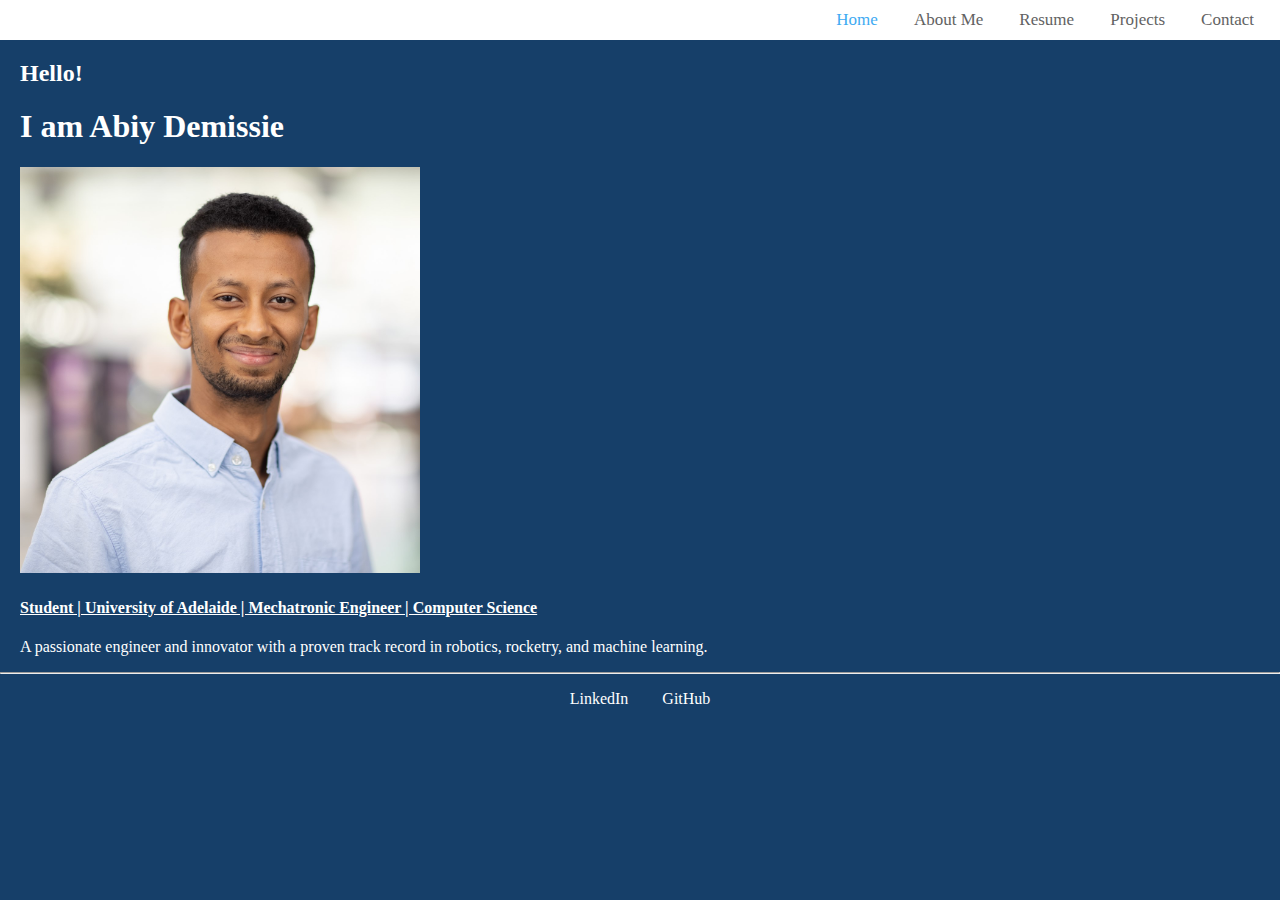
<file: index.html>
<!DOCTYPE html>
<html lang="en">
<head>
    <meta charset="UTF-8">
    <meta name="viewport" content="width=device-width, initial-scale=1.0">
    <link rel="icon" type="image/png" href="./img/AbiyDemissieLogo.png"> 
    <title>Abiy Demissie</title>
    <link rel="stylesheet" href="css/style.css">
</head>

<body>

    <header>
    <nav class="navigationbar">
        <a href="index.html" class="active">Home</a>
        <a href="about.html">About Me</a> 
        <a href="resume.html"> Resume </a> 
        <a href="projects.html"> Projects</a>
        <a href="contact.html">Contact</a>
    </nav>
    </header>

    <main class="main">

    <h2>Hello!</h2>
    <h1>I am Abiy Demissie </h1>

    <img src ="/img/AbiyDemissie.jpg" width="400" alt="headshot of Abiy Demissie">

    <h4><u>Student | University of Adelaide | Mechatronic Engineer | Computer Science</u></h4>

    <p>A passionate engineer and innovator with a proven track record in robotics, rocketry, and machine learning.</p>

    </main>

    <footer class="footer">
    <hr>
    <a href="https://au.linkedin.com/in/abiy-demissie" target="_blank" rel="noopener noreferrer">LinkedIn </a>
    <a href="https://github.com/Abiy-Demissie" target="_blank" rel="noopener noreferrer">GitHub</a></h5>
    </footer>

</body>
</html>
</file>
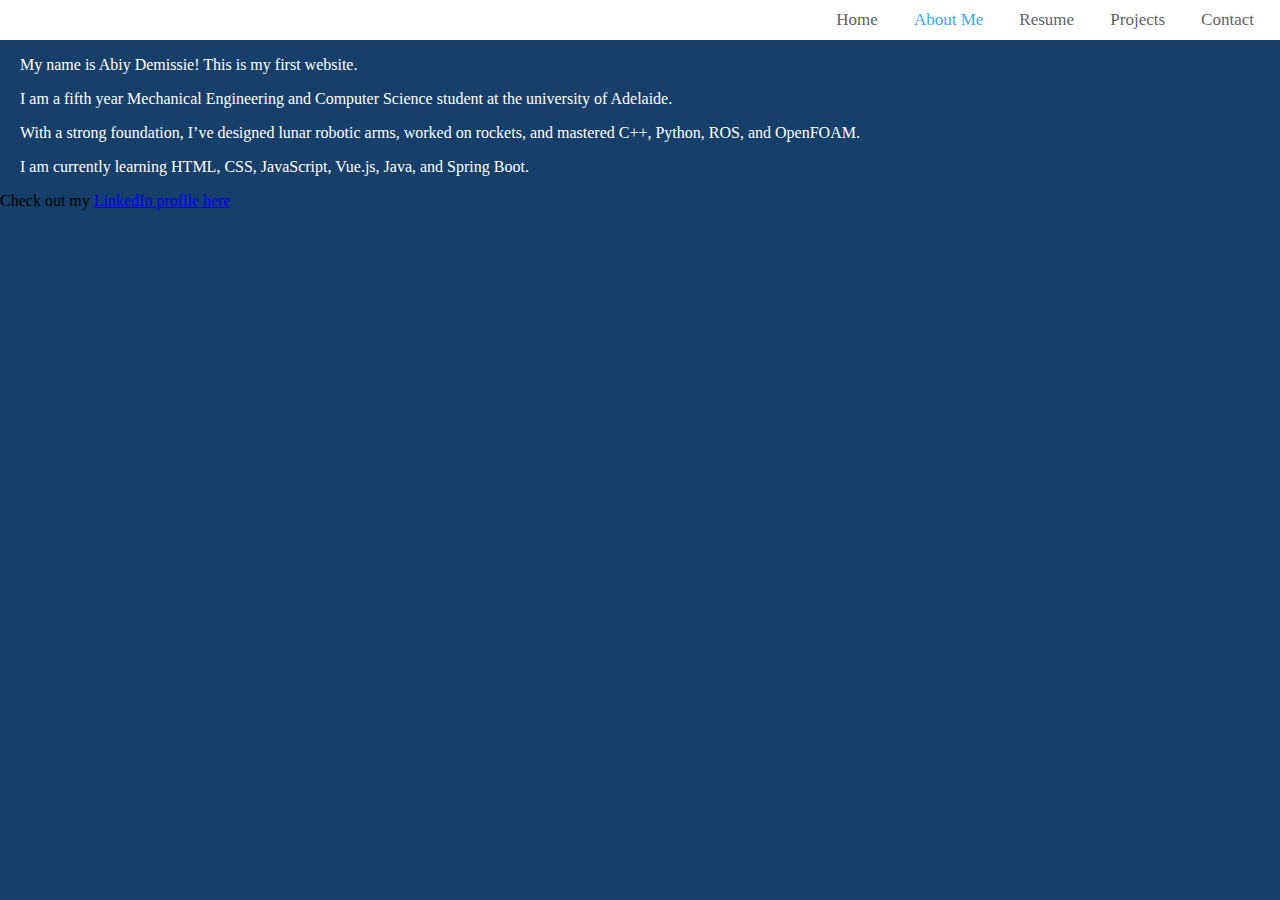
<file: about.html>
<!DOCTYPE html>
<html lang="en">
<head>
    <meta charset="UTF-8">
    <meta name="viewport" content="width=device-width, initial-scale=1.0">
    <title>About Me</title>
    <link rel="stylesheet" href="css/style.css">
</head>
<body>
    <header>
    <nav class="navigationbar">
        <a href="index.html">Home</a>
        <a href="about.html" class="active">About Me</a> 
        <a href="resume.html"> Resume </a> 
        <a href="projects.html"> Projects</a>
        <a href="contact.html">Contact</a>
    </nav>
    </header>

    <main class="main">

    <p>My name is Abiy Demissie! This is my first website.</p>

    <p>I am a fifth year Mechanical Engineering and Computer Science student at the university of Adelaide.</p>

    <p> With a strong foundation, I’ve designed lunar robotic arms, worked on rockets, and mastered C++, Python, ROS, and OpenFOAM.</p>

    <p> I am currently learning HTML, CSS, JavaScript, Vue.js, Java, and Spring Boot.</p>

    </main>

    <footer>
    <p>Check out my <a href="https://au.linkedin.com/in/abiy-demissie" target="_blank" rel="noopener noreferrer"> LinkedIn profile here </a></p>
    </footer>

</body>
</html>
</file>
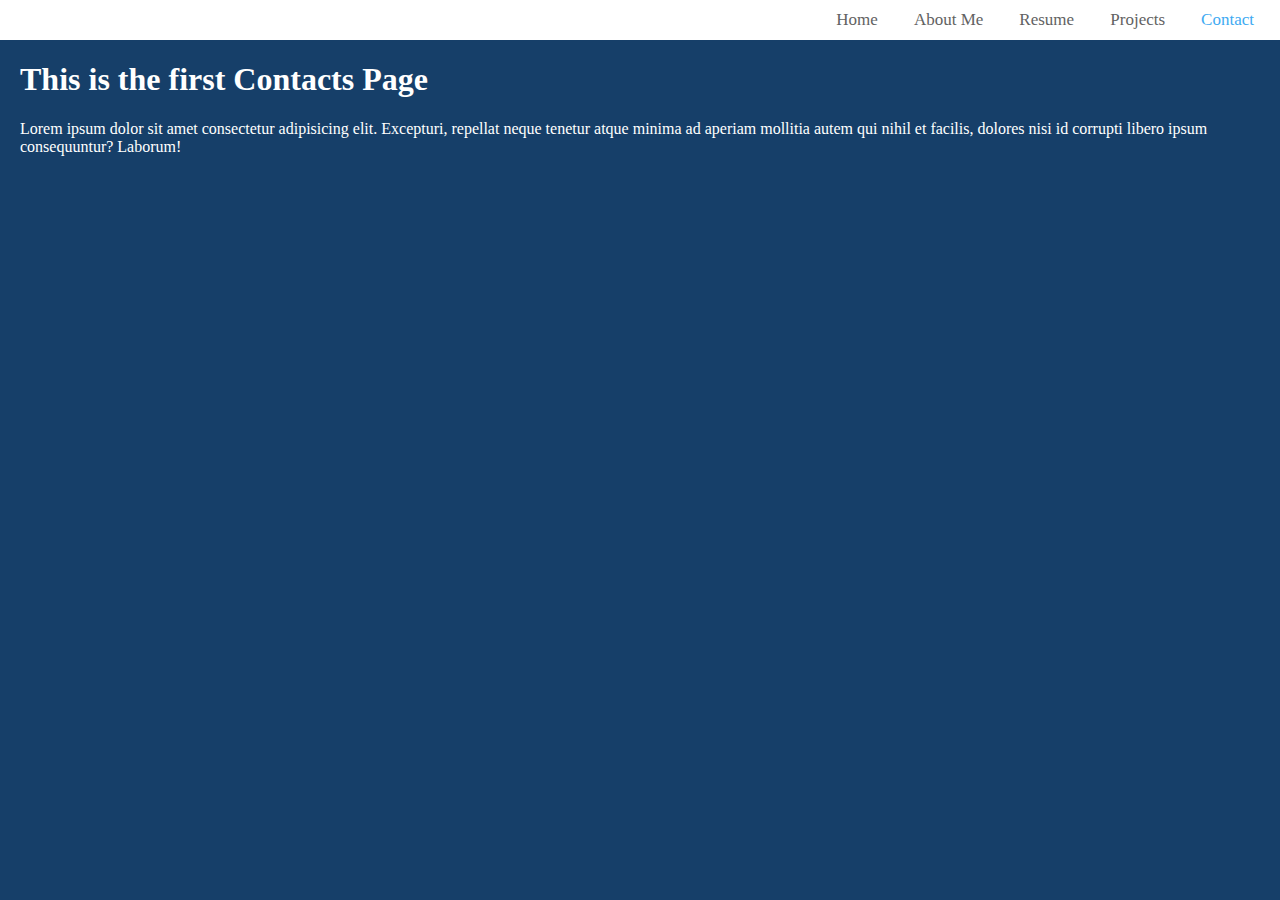
<file: contact.html>
<!DOCTYPE html>
<html lang="en">
<head>
    <meta charset="UTF-8">
    <meta name="viewport" content="width=device-width, initial-scale=1.0">
    <title>Contact</title>
    <link rel="stylesheet" href="/css/style.css">
</head>
<body>

    <header>
        <nav class="navigationbar">
            <a href="index.html">Home</a>
            <a href="about.html">About Me</a> 
            <a href="resume.html"> Resume </a> 
            <a href="projects.html"> Projects</a>
            <a href="contact.html" class="active">Contact</a>
        </nav>
        </header>
    
        <main class="main">
    
            <h1>This is the first Contacts Page</h1>
    
            <p>Lorem ipsum dolor sit amet consectetur adipisicing elit. Excepturi, repellat neque tenetur atque minima ad aperiam mollitia autem qui nihil et facilis, dolores nisi id corrupti libero ipsum consequuntur? Laborum!</p>
    
    
    
        </main>
    
        <footer>
    
        </footer>
    
</body>
</html>
</file>
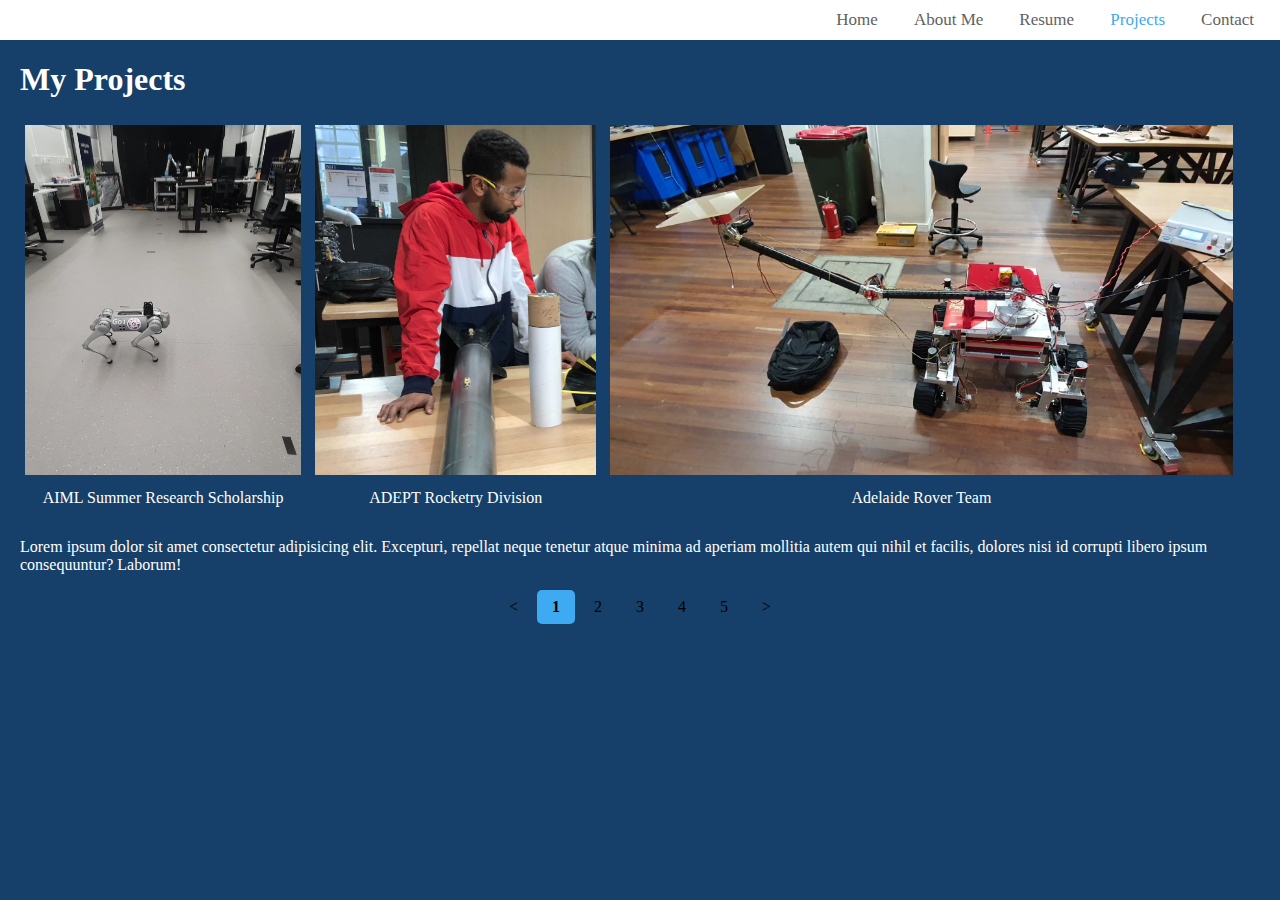
<file: projects.html>
<!DOCTYPE html>
<html lang="en">
<head>
    <meta charset="UTF-8">
    <meta name="viewport" content="width=device-width, initial-scale=1.0">
    <title>Document</title>
    <link rel="stylesheet" href="/css/style.css">
</head>
<body>

    <header>
    <nav class="navigationbar">
        <a href="index.html">Home</a>
        <a href="about.html">About Me</a> 
        <a href="resume.html"> Resume </a> 
        <a href="projects.html" class="active"> Projects</a>
        <a href="contact.html">Contact</a>
    </nav>
    </header>

    <main class="main">

        <h1>My Projects</h1>

        <div class="gallery">
            <a href="/pages/project2.html"> 
                <img src="img/Go1.jpg" alt="quadruped robotic dog" height="350">
            </a>
            <div class="description"> AIML Summer Research Scholarship</div>
        </div>

        <div class="gallery">
            <a href="/pages/project3.html"> 
                <img src="img/Rocketry.jpg" alt="Abiy looking at a model rocket" height="350">
            </a>
            <div class="description"> ADEPT Rocketry Division </div>
        </div>

        <div class="gallery">
            <a href="/pages/project4.html"> 
                <img src="img/Rover Team.jpg" alt="a rover holding a plate using it's robotic arm" height="350">
            </a>
            <div class="description"> Adelaide Rover Team</div>
        </div>

        
        <p>Lorem ipsum dolor sit amet consectetur adipisicing elit. Excepturi, repellat neque tenetur atque minima ad aperiam mollitia autem qui nihil et facilis, dolores nisi id corrupti libero ipsum consequuntur? Laborum!</p>


        <div class="pagination">
            <a href="/projects.html"><</a>
            <a href="/projects.html" class="active">1</a>
            <a href="/pages/project2.html">2</a>
            <a href="/pages/project3.html">3</a>
            <a href="/pages/project4.html">4</a>
            <a href="/pages/project5.html">5</a>
            <a href="/pages/project2.html">></a>
        </div>


    </main>

    <footer>

    </footer>

</body>
</html>
</file>
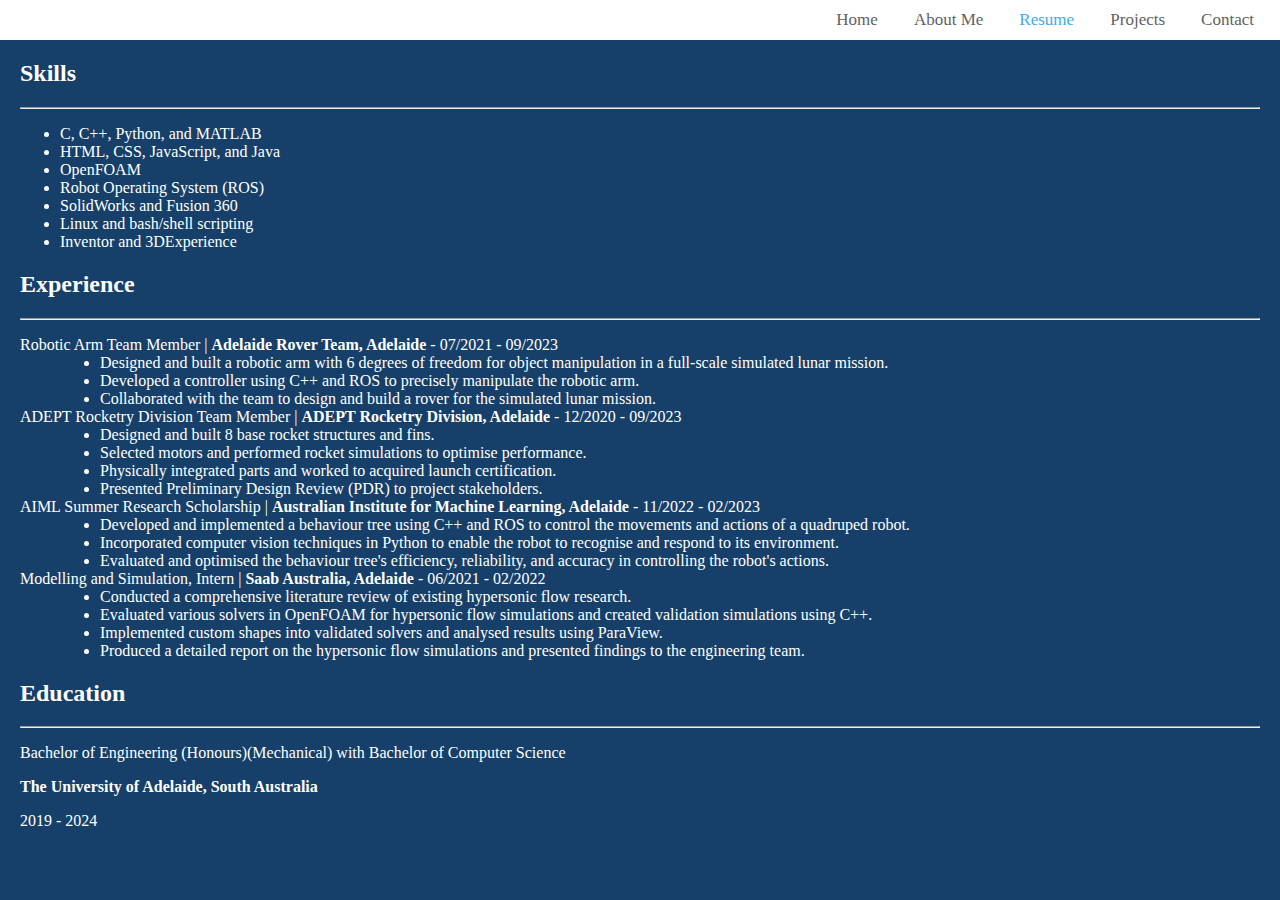
<file: resume.html>
<!DOCTYPE html>
<html lang="en">
<head>
    <meta charset="UTF-8">
    <meta name="viewport" content="width=device-width, initial-scale=1.0">
    <title>Resume</title>
    <link rel="stylesheet" href="css/style.css">
</head>
<body>
    <header>
    <nav class="navigationbar">
        <a href="index.html">Home</a>
        <a href="about.html">About Me</a> 
        <a href="resume.html" class="active"> Resume </a> 
        <a href="projects.html"> Projects</a>
        <a href="contact.html">Contact</a>
    </nav>
    </header>

    <main class="main">

    <h2>Skills</h2>
    <hr>
    <ul>
        <li>C, C++, Python, and MATLAB</li>
        <li>HTML, CSS, JavaScript, and Java</li>
        <li>OpenFOAM</li>
        <li>Robot Operating System (ROS)</li>
        <li>SolidWorks and Fusion 360</li>
        <li>Linux and bash/shell scripting</li>
        <li>Inventor and 3DExperience</li>
    </ul>

    <h2>Experience</h2>
    <hr>
    <dl>
        <dt>Robotic Arm Team Member | <b>Adelaide Rover Team, Adelaide</b> - 07/2021 - 09/2023</dt>
        <dd>
            <ul>
                <li>Designed and built a robotic arm with 6 degrees of freedom for object manipulation in a full-scale simulated lunar mission.</li>
                <li>Developed a controller using C++ and ROS to precisely manipulate the robotic arm.</li>
                <li>Collaborated with the team to design and build a rover for the simulated lunar mission.</li>
            </ul>
        </dd>

        <dt>ADEPT Rocketry Division Team Member | <b>ADEPT Rocketry Division, Adelaide</b> - 12/2020 - 09/2023</dt>
        <dd>
            <ul>
                <li>Designed and built 8 base rocket structures and fins.</li>
                <li>Selected motors and performed rocket simulations to optimise performance.</li>
                <li>Physically integrated parts and worked to acquired launch certification.</li>
                <li>Presented Preliminary Design Review (PDR) to project stakeholders.</li>
            </ul>
        </dd>

        <dt>AIML Summer Research Scholarship | <b>Australian Institute for Machine Learning, Adelaide</b> - 11/2022 - 02/2023</dt>
        <dd>
            <ul>
                <li>Developed and implemented a behaviour tree using C++ and ROS to control the movements and actions of a quadruped robot.</li>
                <li>Incorporated computer vision techniques in Python to enable the robot to recognise and respond to its environment.</li>
                <li>Evaluated and optimised the behaviour tree's efficiency, reliability, and accuracy in controlling the robot's actions.</li>
            </ul>
        </dd>

        <dt>Modelling and Simulation, Intern | <b>Saab Australia, Adelaide</b> - 06/2021 - 02/2022</dt>
        <dd>
            <ul>
                <li>Conducted a comprehensive literature review of existing hypersonic flow research.</li>
                <li>Evaluated various solvers in OpenFOAM for hypersonic flow simulations and created validation simulations using C++.</li>
                <li>Implemented custom shapes into validated solvers and analysed results using ParaView.</li>
                <li>Produced a detailed report on the hypersonic flow simulations and presented findings to the engineering team.</li>
            </ul>
        </dd>
    </dl>

    <h2> Education </h2>
    <hr>
    <p>Bachelor of Engineering (Honours)(Mechanical) with Bachelor of Computer Science</p>
    <p><b>The University of Adelaide, South Australia</b></p>
    <p>2019 - 2024</p>

    </main>

    <footer>
        
    </footer>

</body>
</html>
</file>
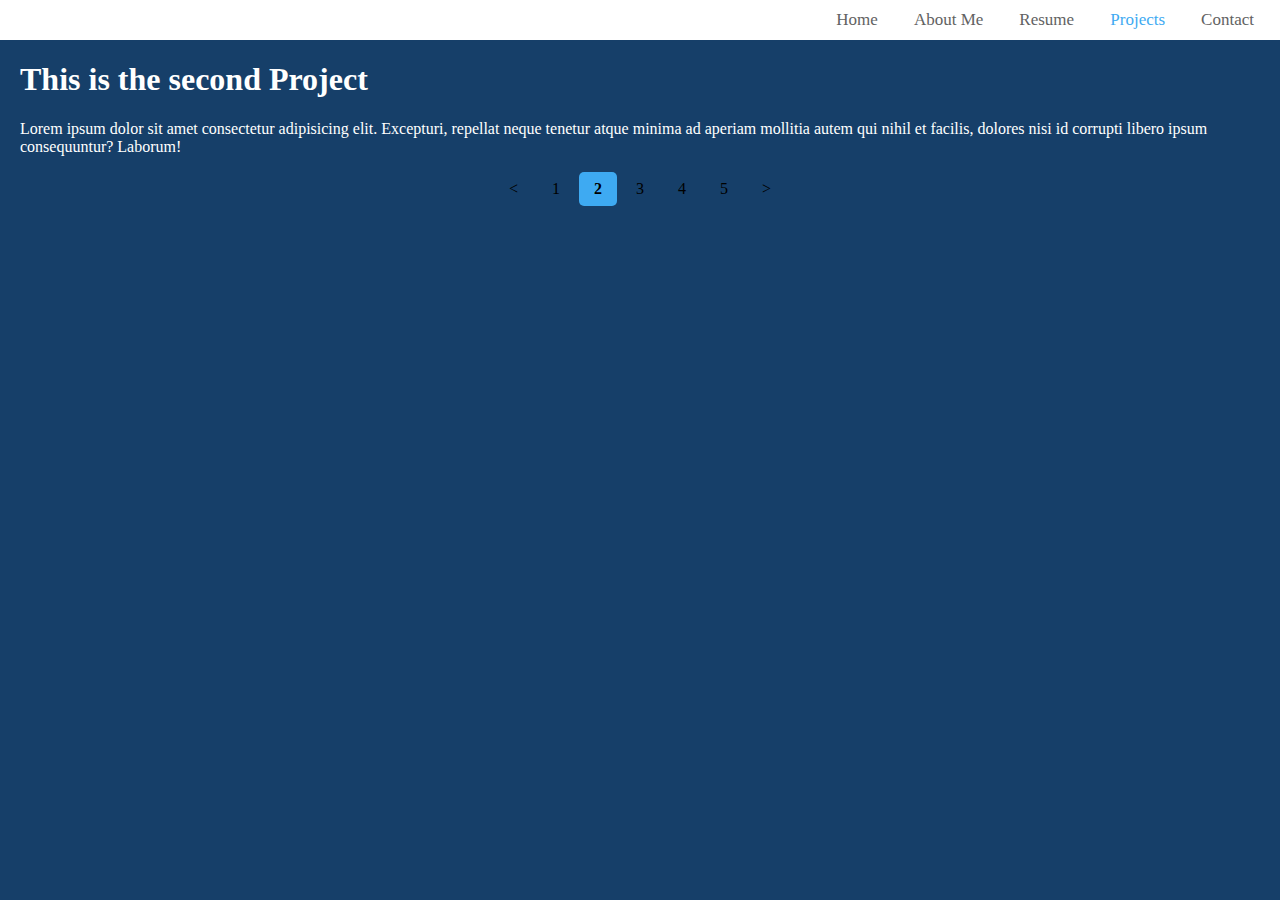
<file: pages/project2.html>
<!DOCTYPE html>
<html lang="en">
<head>
    <meta charset="UTF-8">
    <meta name="viewport" content="width=device-width, initial-scale=1.0">
    <title>Document</title>
    <link rel="stylesheet" href="/css/style.css">
</head>
<body>

    <header>
    <nav class="navigationbar">
        <a href="/index.html">Home</a>
        <a href="/about.html">About Me</a> 
        <a href="/resume.html"> Resume </a> 
        <a href="/projects.html" class="active"> Projects</a>
        <a href="/contact.html">Contact</a>
    </nav>
    </header>

    <main class="main">

        <h1>This is the second Project</h1>

        <p>Lorem ipsum dolor sit amet consectetur adipisicing elit. Excepturi, repellat neque tenetur atque minima ad aperiam mollitia autem qui nihil et facilis, dolores nisi id corrupti libero ipsum consequuntur? Laborum!</p>

        <div class="pagination">
            <a href="/projects.html"><</a>
            <a href="/projects.html">1</a>
            <a href="/pages/project2.html" class="active">2</a>
            <a href="/pages/project3.html">3</a>
            <a href="/pages/project4.html">4</a>
            <a href="/pages/project5.html">5</a>
            <a href="/pages/project3.html">></a>
        </div>




    </main>

    <footer>

    </footer>

</body>
</html>
</file>
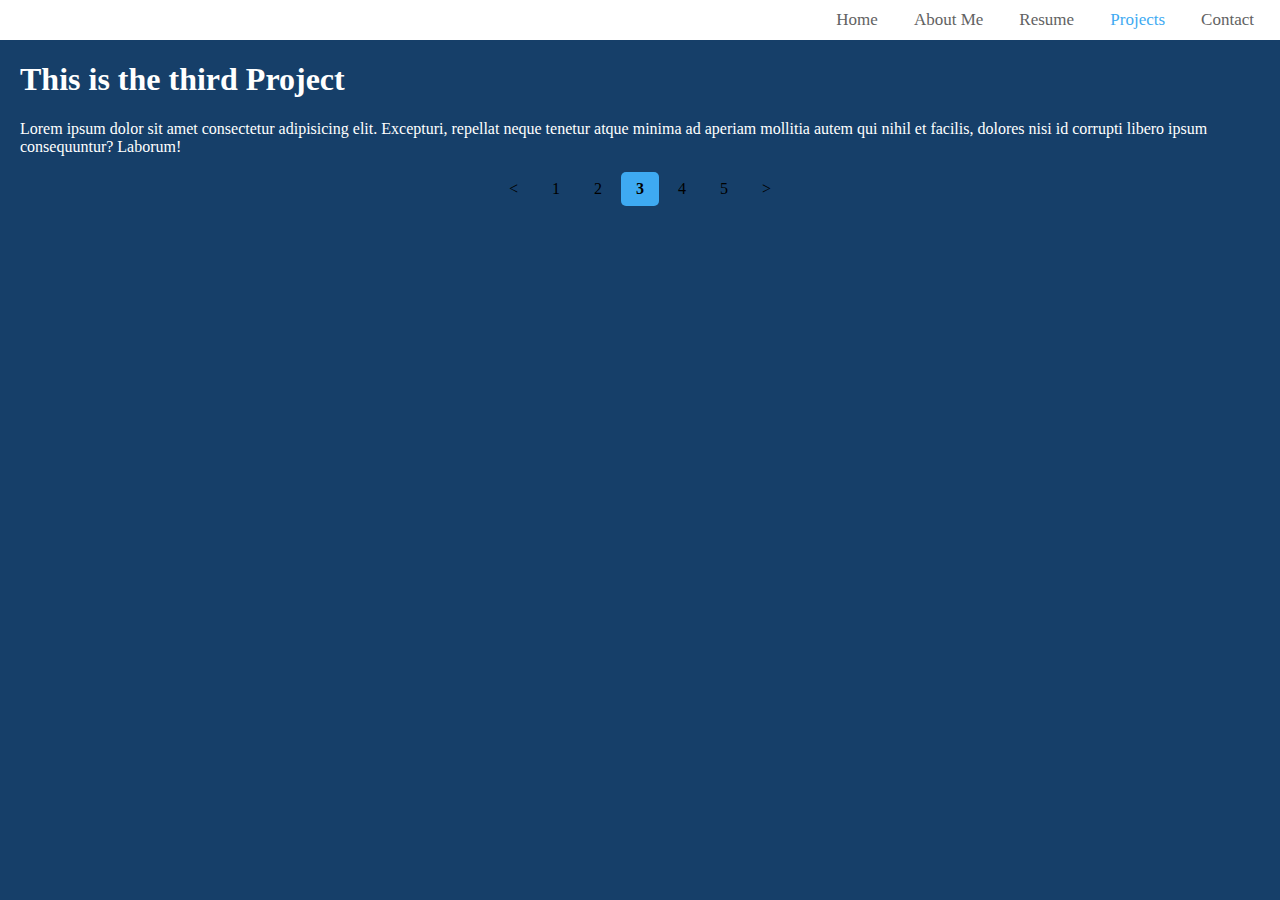
<file: pages/project3.html>
<!DOCTYPE html>
<html lang="en">
<head>
    <meta charset="UTF-8">
    <meta name="viewport" content="width=device-width, initial-scale=1.0">
    <title>Document</title>
    <link rel="stylesheet" href="/css/style.css">
</head>
<body>

    <header>
    <nav class="navigationbar">
        <a href="/index.html">Home</a>
        <a href="/about.html">About Me</a> 
        <a href="/resume.html"> Resume </a> 
        <a href="/projects.html" class="active"> Projects</a>
        <a href="/contact.html">Contact</a>
    </nav>
    </header>

    <main class="main">

        <h1>This is the third Project</h1>

        <p>Lorem ipsum dolor sit amet consectetur adipisicing elit. Excepturi, repellat neque tenetur atque minima ad aperiam mollitia autem qui nihil et facilis, dolores nisi id corrupti libero ipsum consequuntur? Laborum!</p>

        <div class="pagination">
            <a href="/pages/project2.html"><</a>
            <a href="/projects.html">1</a>
            <a href="/pages/project2.html">2</a>
            <a href="/pages/project3.html" class="active">3</a>
            <a href="/pages/project4.html">4</a>
            <a href="/pages/project5.html">5</a>
            <a href="/pages/project4.html">></a>
        </div>






    </main>

    <footer>

    </footer>

</body>
</html>
</file>
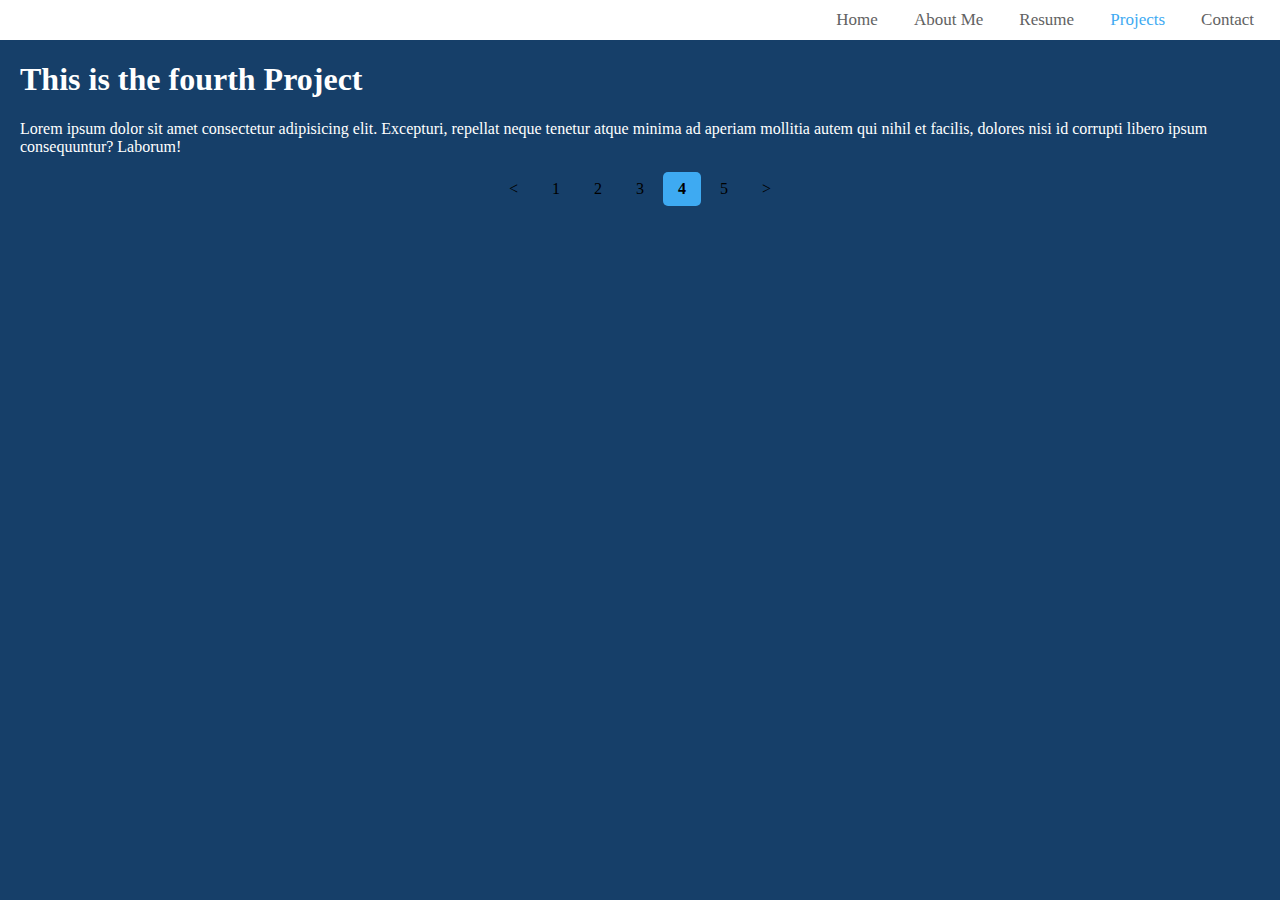
<file: pages/project4.html>
<!DOCTYPE html>
<html lang="en">
<head>
    <meta charset="UTF-8">
    <meta name="viewport" content="width=device-width, initial-scale=1.0">
    <title>Document</title>
    <link rel="stylesheet" href="/css/style.css">
</head>
<body>

    <header>
    <nav class="navigationbar">
        <a href="/index.html">Home</a>
        <a href="/about.html">About Me</a> 
        <a href="/resume.html"> Resume </a> 
        <a href="/projects.html" class="active"> Projects</a>
        <a href="/contact.html">Contact</a>
    </nav>
    </header>

    <main class="main">

        <h1>This is the fourth Project</h1>

        <p>Lorem ipsum dolor sit amet consectetur adipisicing elit. Excepturi, repellat neque tenetur atque minima ad aperiam mollitia autem qui nihil et facilis, dolores nisi id corrupti libero ipsum consequuntur? Laborum!</p>

        <div class="pagination">
            <a href="/pages/project3.html"><</a>
            <a href="/projects.html">1</a>
            <a href="/pages/project2.html">2</a>
            <a href="/pages/project3.html">3</a>
            <a href="/pages/project4.html" class="active">4</a>
            <a href="/pages/project5.html">5</a>
            <a href="/pages/project5.html">></a>
        </div>






    </main>

    <footer>

    </footer>

</body>
</html>
</file>
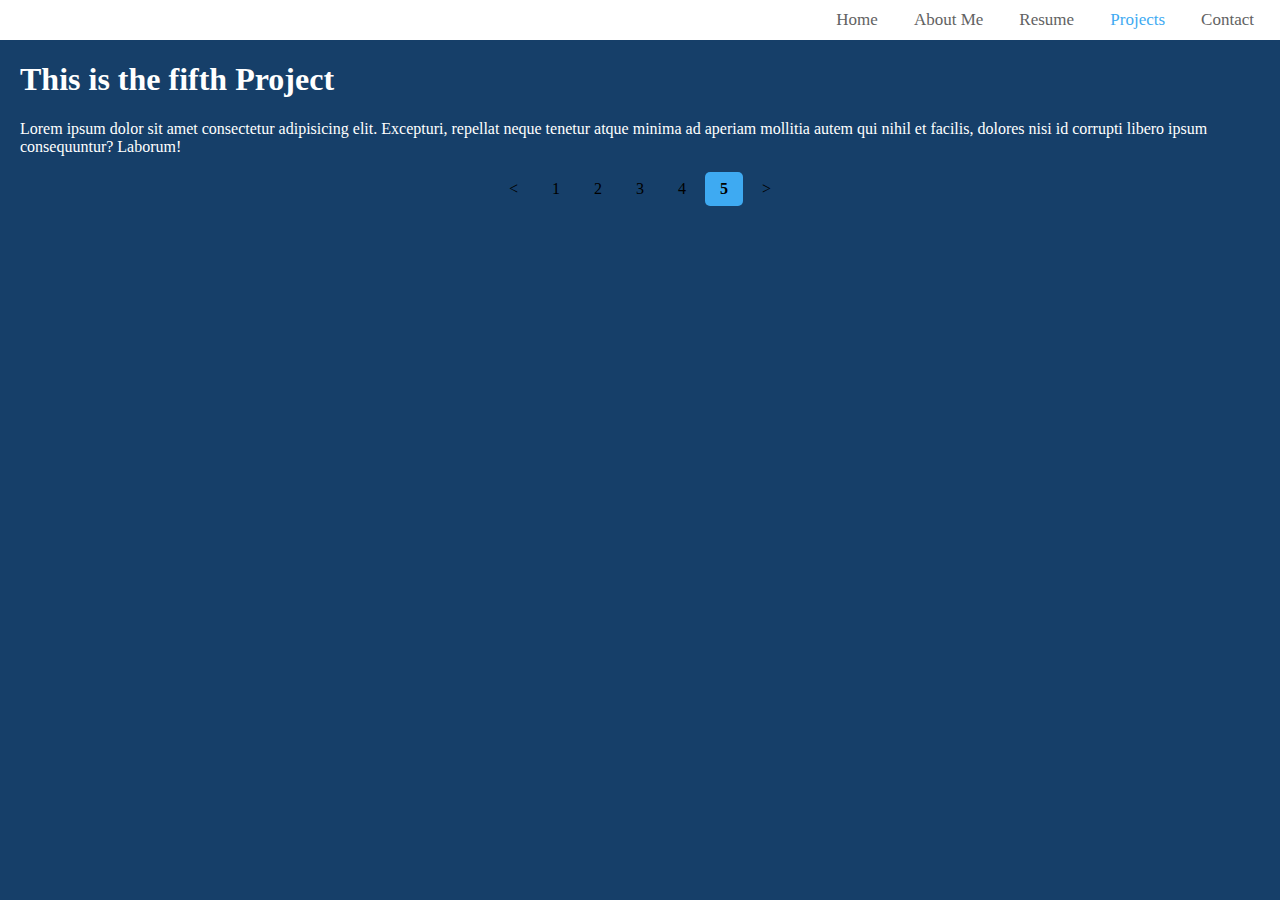
<file: pages/project5.html>
<!DOCTYPE html>
<html lang="en">
<head>
    <meta charset="UTF-8">
    <meta name="viewport" content="width=device-width, initial-scale=1.0">
    <title>Document</title>
    <link rel="stylesheet" href="/css/style.css">
</head>
<body>

    <header>
    <nav class="navigationbar">
        <a href="/index.html">Home</a>
        <a href="/about.html">About Me</a> 
        <a href="/resume.html"> Resume </a> 
        <a href="/projects.html" class="active"> Projects</a>
        <a href="/contact.html">Contact</a>
    </nav>
    </header>

    <main class="main">

        <h1>This is the fifth Project</h1>

        <p>Lorem ipsum dolor sit amet consectetur adipisicing elit. Excepturi, repellat neque tenetur atque minima ad aperiam mollitia autem qui nihil et facilis, dolores nisi id corrupti libero ipsum consequuntur? Laborum!</p>

        <div class="pagination">
            <a href="/pages/project4.html"><</a>
            <a href="/projects.html">1</a>
            <a href="/pages/project2.html">2</a>
            <a href="/pages/project3.html">3</a>
            <a href="/pages/project4.html">4</a>
            <a href="/pages/project5.html"  class="active">5</a>
            <a href="/pages/project5.html">></a>
        </div>






    </main>

    <footer>

    </footer>

</body>
</html>
</file>
<file: css/style.css>
body {
    background-color: rgb(22,63,105);
    margin: 0;
}

main{
    color: white;
    margin-left: 20px;
    margin-right: 20px;
}

.navigationbar {
    background-color: white;
    padding: 10px;
    text-align: right;
    overflow: hidden;
}

.navigationbar a{
    text-decoration: none;
    padding: 14px 16px;
    font-size: 17px;
    color: rgb(98,98,98);
}

.navigationbar a:hover {
    color: rgb(166, 166, 166);
}

.navigationbar a.active{
    color: rgb(62,170,242);
}

.gallery{
    display: inline-block;
    margin: 5px;
}

.gallery .description{
    padding: 10px;
    text-align: center;
}

.gallery:hover{
    border: 1px solid grey;
}



.footer{
    color: white;
    text-align: center;
}

.footer a{
    color: white;
    text-decoration: none;
    padding: 8px 15px;
    display: inline-block;
}

.footer a:hover{
    color: red;
    font-size: 1.1em;
}

.pagination{
    text-align: center;
}

.pagination a{
    color: black;
    text-decoration: none;
    padding: 8px 15px;
    display: inline-block;
}

.pagination a.active{
    background-color: rgb(62,170,242);
    font-weight: bold;
    border-radius: 5px;
}

.pagination a:hover:not(.active){
    background-color: rgb(166, 166, 166);
    border-radius: 5px;
}
</file>
